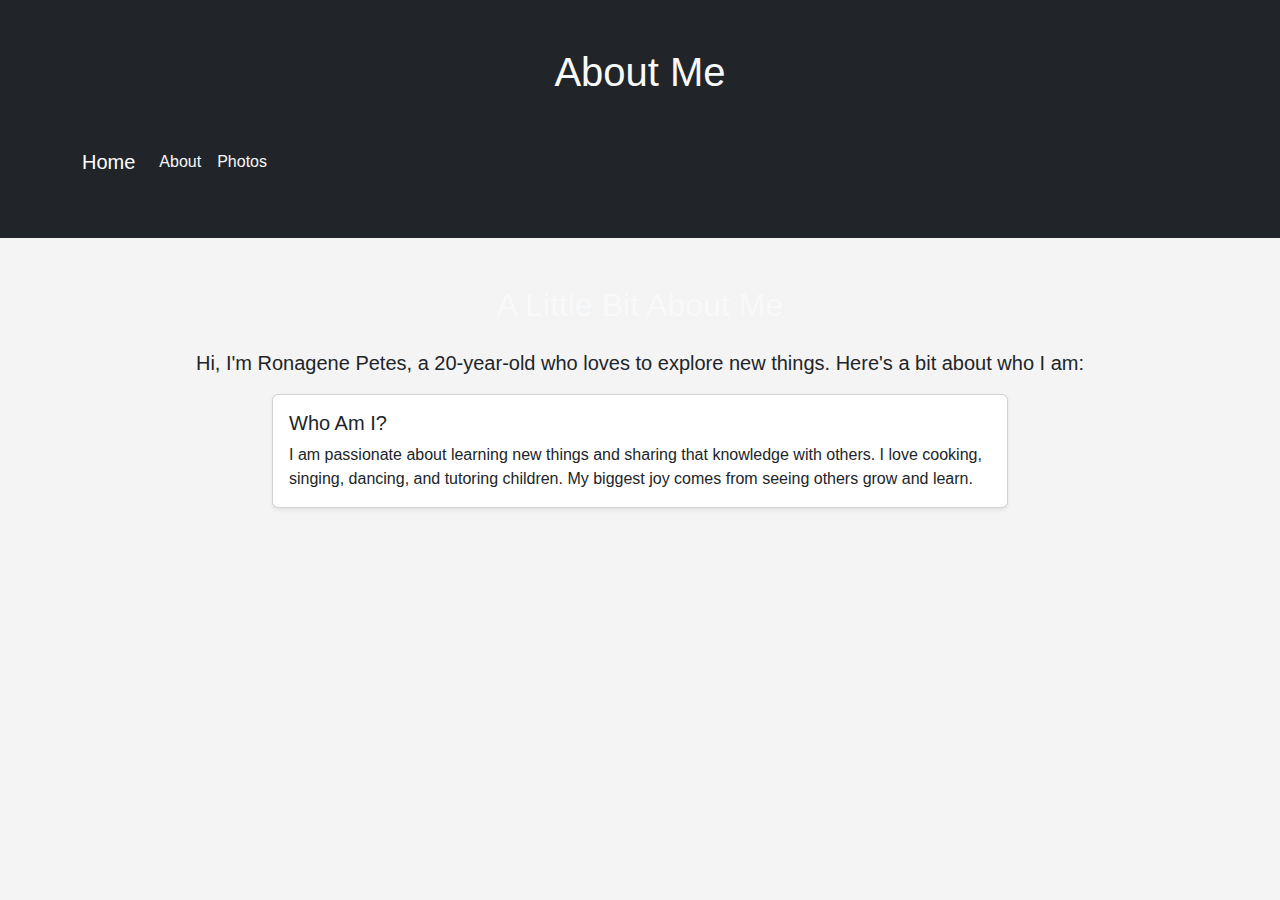
<file: about.html>
<!DOCTYPE html>
<html lang="en">
<head>
  <meta charset="UTF-8">
  <meta name="viewport" content="width=device-width, initial-scale=1.0">
  <title>About - About Myself</title>
  <!-- Bootstrap CDN -->
  <link href="https://cdn.jsdelivr.net/npm/bootstrap@5.3.0-alpha1/dist/css/bootstrap.min.css" rel="stylesheet">
  <!-- Custom CSS -->
  <link rel="stylesheet" href="css/styles.css">
</head>
<body>
  <header class="bg-dark text-white text-center py-5">
    <h1>About Me</h1>
    <nav class="navbar navbar-expand-lg navbar-dark bg-dark">
      <div class="container">
        <a class="navbar-brand" href="index.html">Home</a>
        <button class="navbar-toggler" type="button" data-bs-toggle="collapse" data-bs-target="#navbarNav" aria-controls="navbarNav" aria-expanded="false" aria-label="Toggle navigation">
          <span class="navbar-toggler-icon"></span>
        </button>
        <div class="collapse navbar-collapse" id="navbarNav">
          <ul class="navbar-nav">
            <li class="nav-item">
              <a class="nav-link" href="about.html">About</a>
            </li>
            <li class="nav-item">
              <a class="nav-link" href="photos.html">Photos</a>
            </li>
          </ul>
        </div>
      </div>
    </nav>
  </header>

  <div class="container mt-5">
    <h2 class="text-center mb-4">A Little Bit About Me</h2>
    <p class="lead text-center">Hi, I'm Ronagene Petes, a 20-year-old who loves to explore new things. Here's a bit about who I am:</p>
    <div class="row">
      <div class="col-md-8 mx-auto">
        <div class="card shadow-sm">
          <div class="card-body">
            <h5 class="card-title">Who Am I?</h5>
            <p class="card-text">I am passionate about learning new things and sharing that knowledge with others. I love cooking, singing, dancing, and tutoring children. My biggest joy comes from seeing others grow and learn.</p>
          </div>
        </div>
      </div>
    </div>
  </div>

  <!-- Bootstrap JS CDN -->
  <script src="https://cdn.jsdelivr.net/npm/bootstrap@5.3.0-alpha1/dist/js/bootstrap.bundle.min.js"></script>
</body>
</html>
</file>
<file: css/styles.css>
/* Custom Styles */

/* Body Styling */
body {
  font-family: Arial, sans-serif;
  background-color: #f4f4f4;
}

/* Header and Footer Styling */
header, footer {
  background-color: #343a40; /* Darker gray for header and footer */
  color: white;
  padding: 1.5rem 0;
}

h1, h2 {
  color: #f8f9fa; /* Light color for headings */
}

/* Navbar */
.navbar-nav .nav-link {
  color: #f8f9fa !important; /* Make navbar links white */
}

.navbar-nav .nav-link:hover {
  background-color: #495057; /* Darker background on hover */
}

/* Container Styling */
.container {
  margin-top: 30px;
}

/* Footer Fixed at the Bottom */
footer {
  position: fixed;
  bottom: 0;
  width: 100%;
  text-align: center;
  font-size: 14px;
}

footer a {
  color: #f8f9fa;
  text-decoration: none;
}

footer a:hover {
  text-decoration: underline;
}

/* Image Styling */
img.img-fluid {
  max-width: 100%;
  height: auto;
}
</file>
